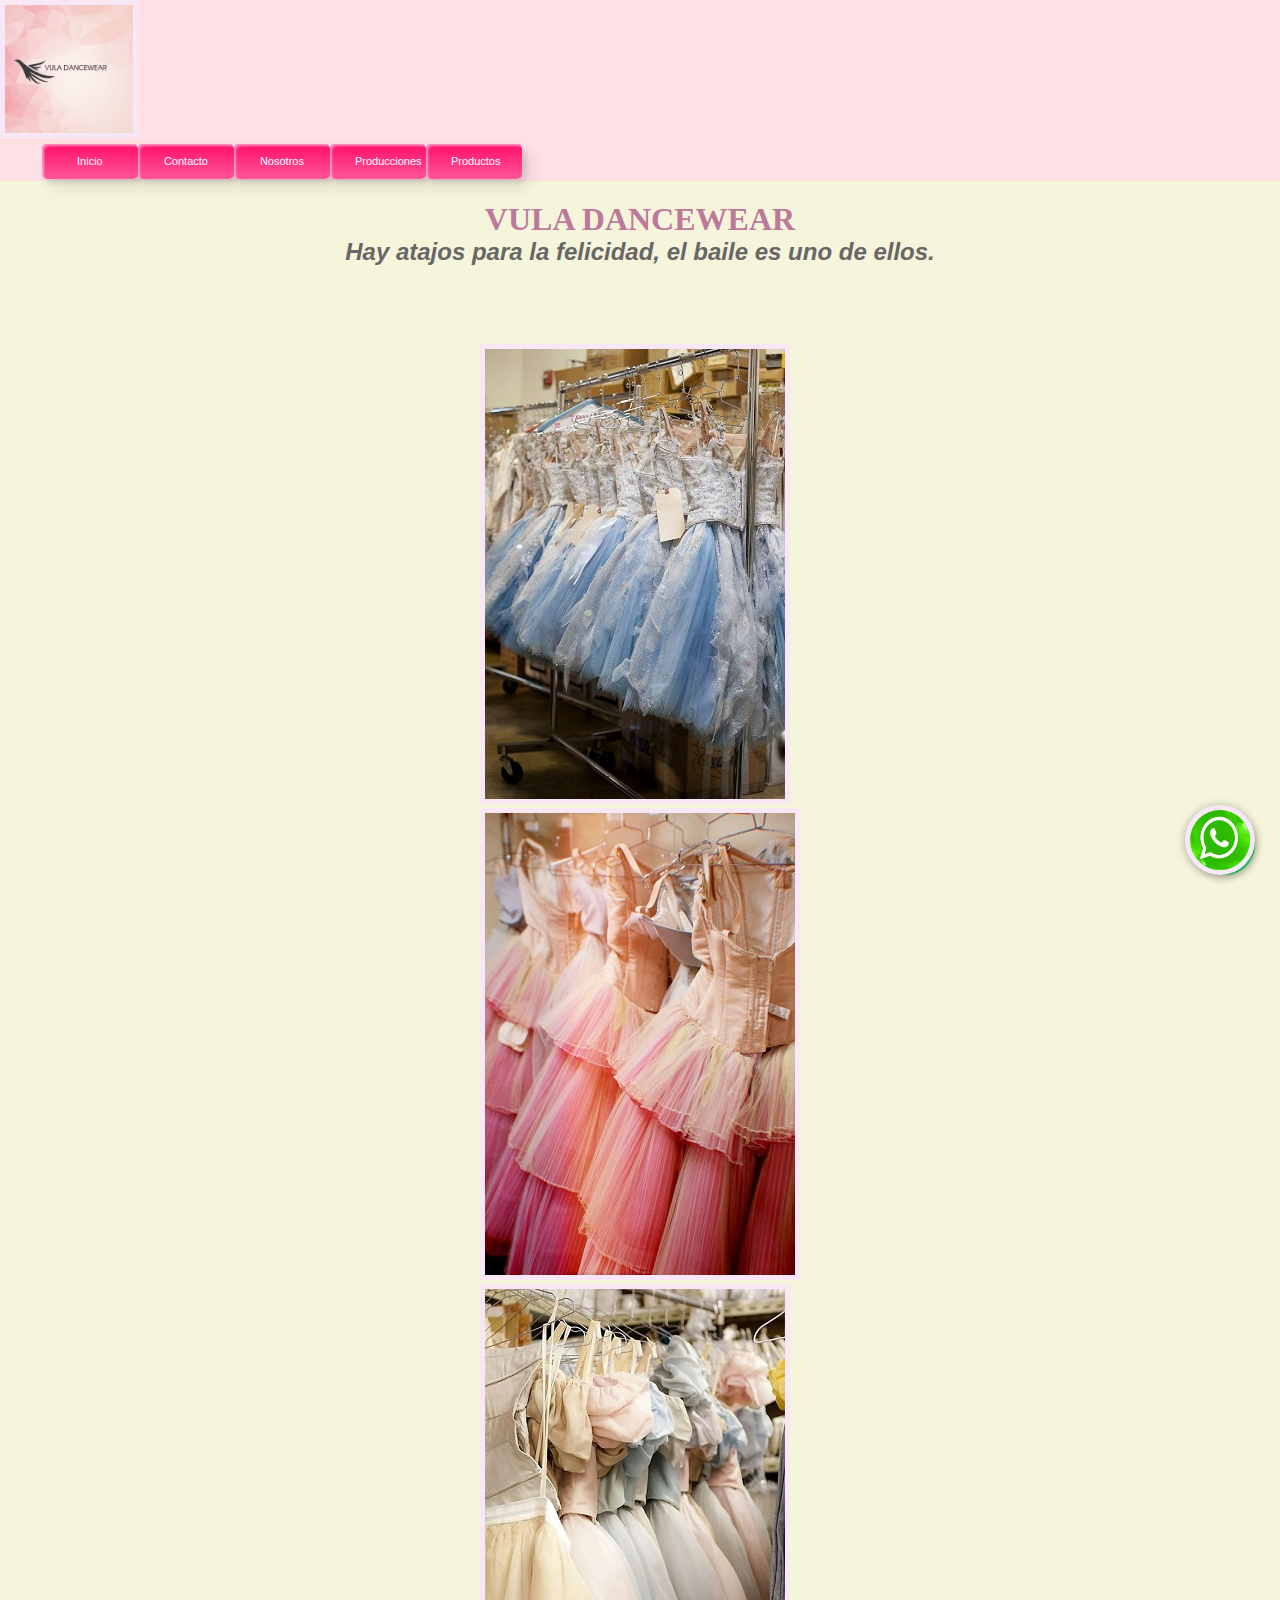
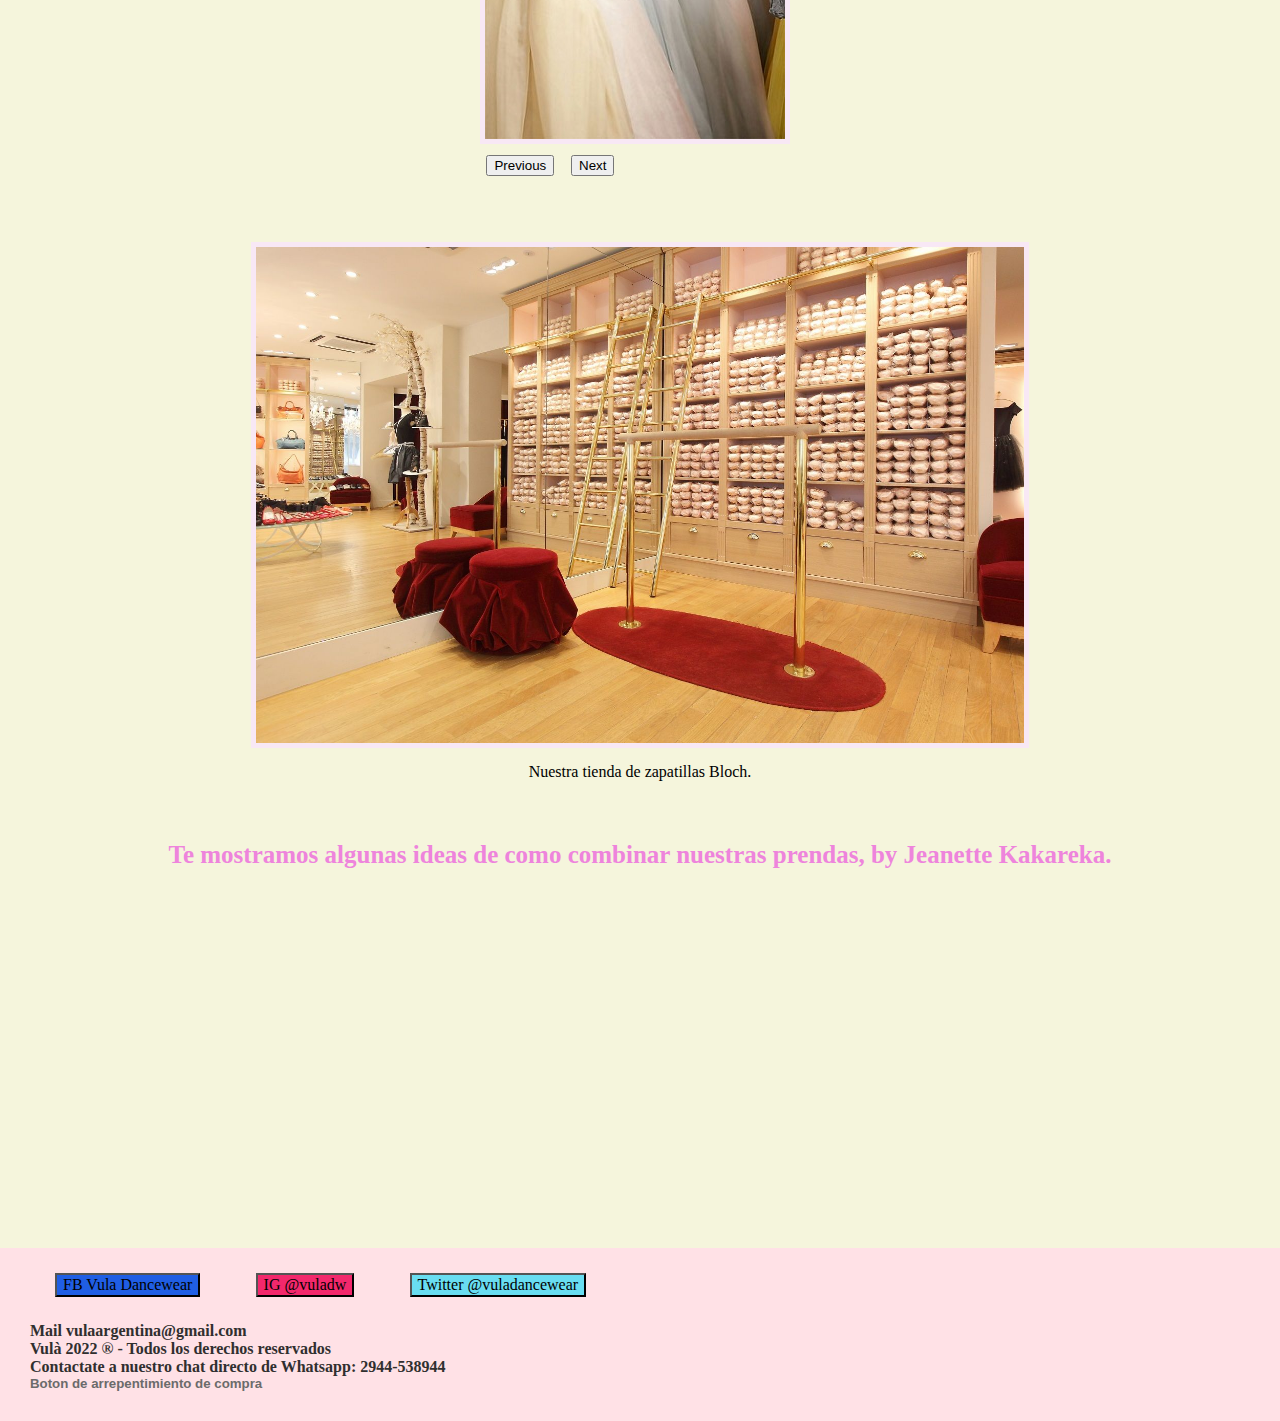
<file: index.html>
<!DOCTYPE html>
<html lang="en">
<head>
    <meta charset="UTF-8">
    <meta http-equiv="X-UA-Compatible" content="IE=edge">
    <meta name="viewport" content="width=device-width, initial-scale=1.0">
    <meta name="description" content="Indumentaria de diseño para artistas.Contactanos para ventas mayoristas. Contactanos por whats app!">
    <link href="https://cdn.jsdelivr.net/npm/bootstrap@5.1.3/dist/css/bootstrap.min.css" rel="stylesheet" integrity="sha384-1BmE4kWBq78iYhFldvKuhfTAU6auU8tT94WrHftjDbrCEXSU1oBoqyl2QvZ6jIW3" crossorigin="anonymous">
    <link rel="stylesheet" href="./estilos/style2.css">
    <title>Vula DW Home Page</title>
  
</head> 
<body> 
    <div class="wrapper">
    <header class="header">  
        <nav class="nav"> 
          <img id="ppp" src="./img/Logo.jpeg" alt="logo vula dancewear">
            <ul>
                <li><a href="./index.html"><button class="custom-btn btn-11">Inicio</button></a></li>
                <li><a href="./secciones/contacto.html"><button class="custom-btn btn-11">Contacto</button></a></li>
                <li><a href="./secciones/nosotros.html"><button class="custom-btn btn-11">Nosotros</button></a></li>
                <li><a href="./secciones/producciones.html"><button class="custom-btn btn-11">Producciones</button></a></li>
                <li><a href="./secciones/productos.html"><button class="custom-btn btn-11">Productos</button></a></li>          
                
            </ul>
        </nav>
    </header>

    <section class="contenido">

    <h1>VULA DANCEWEAR</h1>
    <h2 id="subtitulo"> <em> Hay atajos para la felicidad, el baile es uno de ellos. </em> </h2>
    </section>
    </div> 
    <main>
        <div class="fotos">
        <div class="col-md-4">
        <div id="carouselExampleControls" class="carousel slide" data-bs-ride="carousel">
            <div class="carousel-inner">
              <div class="carousel-item active">
                <img src="./img/trajeballet1.jpg" class="d-block w-100" alt="...">
              </div>
              <div class="carousel-item">
                <img src="./img/trajeballet2.jpg" class="d-block w-100" alt="...">
              </div>
              <div class="carousel-item">
                <img src="./img/trajeballet3.jpg" class="d-block w-100" alt="...">
              </div>
            </div>
            <button class="carousel-control-prev" type="button" data-bs-target="#carouselExampleControls" data-bs-slide="prev">
              <span class="carousel-control-prev-icon" aria-hidden="true"></span>
              <span class="visually-hidden">Previous</span>
            </button>
            <button class="carousel-control-next" type="button" data-bs-target="#carouselExampleControls" data-bs-slide="next">
              <span class="carousel-control-next-icon" aria-hidden="true"></span>
              <span class="visually-hidden">Next</span>
            </button>
          </div>
          </div>

          <img class=" puntasbloch" src="./img/shop.jpg"zapatillas de punta rosa >
          <figcaption> Nuestra tienda de zapatillas Bloch.</figcaption>
        </div>



 <section class="ideas">
<div>

    <h2 id="combinandoOutfits"> Te mostramos algunas ideas de como combinar nuestras prendas, by Jeanette Kakareka.</h2>

    <iframe width="560" height="315" src="https://www.youtube.com/embed/8w0APYHi3LY" title="YouTube video player" frameborder="0" allow="accelerometer; autoplay; clipboard-write; encrypted-media; gyroscope; picture-in-picture" allowfullscreen></iframe>
</div>
</section>
</main>




<footer class="footer">
<h3><a href="https://www.facebook.com/"><button type="button" class="btn btn-facebook">FB Vula Dancewear</button></a>
    <a href="https://www.instagram.com/"><button type="button" class="btn btn-instagram">IG @vuladw</button></a>
    <a href="https://www.twitter.com/"><button type="button" class="btn btn-twitter">Twitter @vuladancewear</button></a>
  </h3>

<h3 class="mail">Mail  vulaargentina@gmail.com</h3>

<h4 class="mail"> Vulà 2022 ® - Todos los derechos reservados</h4>

<h4 class="mail"> Contactate a nuestro chat directo de Whatsapp: 2944-538944 </h4>

<h5 class="btn btn-outline-secondary fs-6" >Boton de arrepentimiento de compra</h5>

</footer>

<section>
  <div>
    <a href="https://api.whatsapp.com/send?phone=2944538944" class="iconowpp" target="_blank">
	    <img class="iconowpp" src="./img/wpplogo.jpg" alt="icono de whatsapp">
	</a>
  </div>
</section>
    


<script src="https://cdn.jsdelivr.net/npm/bootstrap@5.1.3/dist/js/bootstrap.bundle.min.js" integrity="sha384-ka7Sk0Gln4gmtz2MlQnikT1wXgYsOg+OMhuP+IlRH9sENBO0LRn5q+8nbTov4+1p" crossorigin="anonymous"></script>
</body>
</html>
</file>
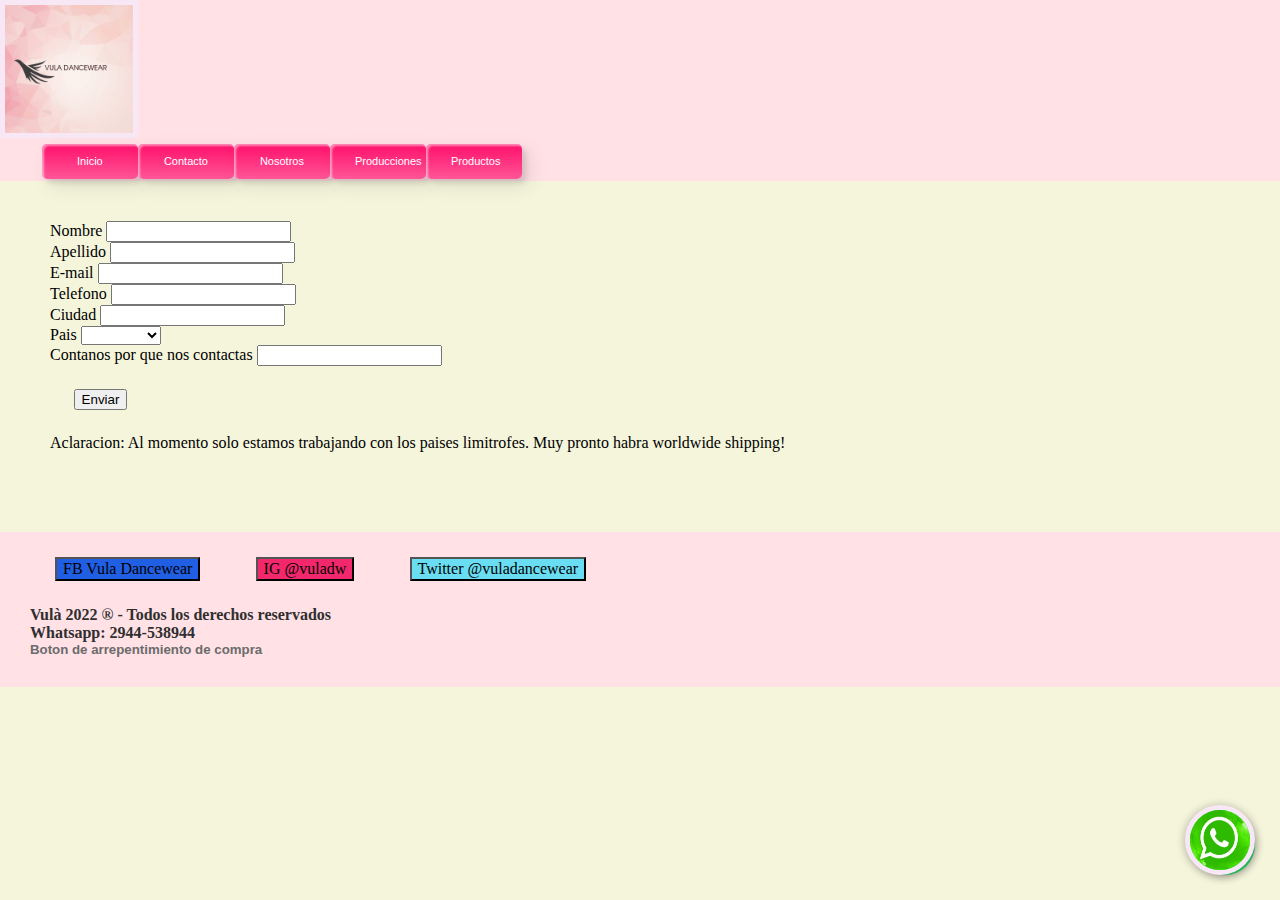
<file: secciones/contacto.html>
<!DOCTYPE html>
<html lang="en">
<head>
    <meta charset="UTF-8">
    <meta http-equiv="X-UA-Compatible" content="IE=edge">
    <meta name="viewport" content="width=device-width, initial-scale=1.0">
    <meta name="description" content="Tu opinion y comentarios realmente nos importa y nos ayuda a mejorar. Contactate!">
    <link href="https://cdn.jsdelivr.net/npm/bootstrap@5.1.3/dist/css/bootstrap.min.css" rel="stylesheet" integrity="sha384-1BmE4kWBq78iYhFldvKuhfTAU6auU8tT94WrHftjDbrCEXSU1oBoqyl2QvZ6jIW3" crossorigin="anonymous">
    <link rel="stylesheet" href="../estilos/style2.css">
    <title>Contacto</title>
</head>
    <body> 
        <header>

            <nav class="nav">
            <img id="ppp" src="../img/Logo.jpeg" alt="logo vula dancewear">
                <ul>
                    <li><a href="../index.html"><button class="custom-btn btn-11">Inicio</button></a></li>
                    <li><a href="contacto.html"><button class="custom-btn btn-11">Contacto</button></a></li>
                    <li><a href="nosotros.html"><button class="custom-btn btn-11">Nosotros</button></a></li>
                    <li><a href="producciones.html"><button class="custom-btn btn-11">Producciones</button></a></li>
                    <li><a href="productos.html"><button class="custom-btn btn-11">Productos</button></a></li>          
                </ul>
            </nav>
        </header>

        <section class="formulario">

            <form class="row g-3">
                <div class="col-md-6">
                  <label for="inputEmail4" class="form-label">Nombre</label>
                  <input type="email" class="form-control" id="inputEmail4">
                </div>
                <div class="col-md-6">
                  <label for="inputPassword4" class="form-label">Apellido</label>
                  <input type="password" class="form-control" id="inputPassword4">
                </div>
                <div class="col-12">
                  <label for="inputAddress" class="form-label">E-mail</label>
                  <input type="text" class="form-control" id="inputAddress" placeholder="">
                </div>
                <div class="col-12">
                  <label for="inputAddress2" class="form-label">Telefono</label>
                  <input type="text" class="form-control" id="inputAddress2" placeholder="">
                </div>
                <div class="col-md-6">
                  <label for="inputCity" class="form-label">Ciudad</label>
                  <input type="text" class="form-control" id="inputCity">
                </div>
                <div class="col-md-4">
                  <label for="inputState" class="form-label">Pais</label>
                  <select id="inputState" class="form-select">
                    <option selected></option>
                    <option>Argentina</option>
                    <option> Uruguay</option>
                    <option> Brasil</option>
                    <option> Chile</option>
                    <option> Bolivia</option>
                    <option> Paraguay</option>
                  </select>
                </div>
                <div class="col-md-2">
                  <label for="inputZip" class="form-label">Contanos por que nos contactas</label>
                  <input type="text" class="form-control" id="inputZip">
                    </label>
                  </div>
                </div>
                <div class="col-12">
                  <button type="submit" class="btn btn-primary">Enviar</button>
                </div>
              </form>

              <div class="alert alert-warning" role="alert">
              Aclaracion: Al momento solo estamos trabajando con los paises limitrofes. Muy pronto habra worldwide shipping!</div>

        </section>

        <footer>
          <h3>
            <a href="https://www.facebook.com/"><button type="button" class="btn btn-facebook">FB Vula Dancewear</button></a>
            <a href="https://www.instagram.com/"><button type="button" class="btn btn-instagram">IG @vuladw</button></a>
            <a href="https://www.twitter.com/"><button type="button" class="btn btn-twitter">Twitter @vuladancewear</button></a>
          </h3>
            
            <h4 class="mail"> Vulà 2022 ® - Todos los derechos reservados</h4>
            
            <h4 class="mail">Whatsapp: 2944-538944 </h4>

            <h5 class="btn btn-outline-secondary fs-6" >Boton de arrepentimiento de compra</h5>
            
            
            </footer>  

            <section>
              <div>
                <a href="https://api.whatsapp.com/send?phone=2944538944" class="iconowpp" target="_blank">
                  <img class="iconowpp" src="../img/wpplogo.jpg" alt="icono de whatsapp">
              </a>
              </div>
            </section>
    

            <script src="https://cdn.jsdelivr.net/npm/bootstrap@5.1.3/dist/js/bootstrap.bundle.min.js" integrity="sha384-ka7Sk0Gln4gmtz2MlQnikT1wXgYsOg+OMhuP+IlRH9sENBO0LRn5q+8nbTov4+1p" crossorigin="anonymous"></script>
    </body>

</html>
</file>
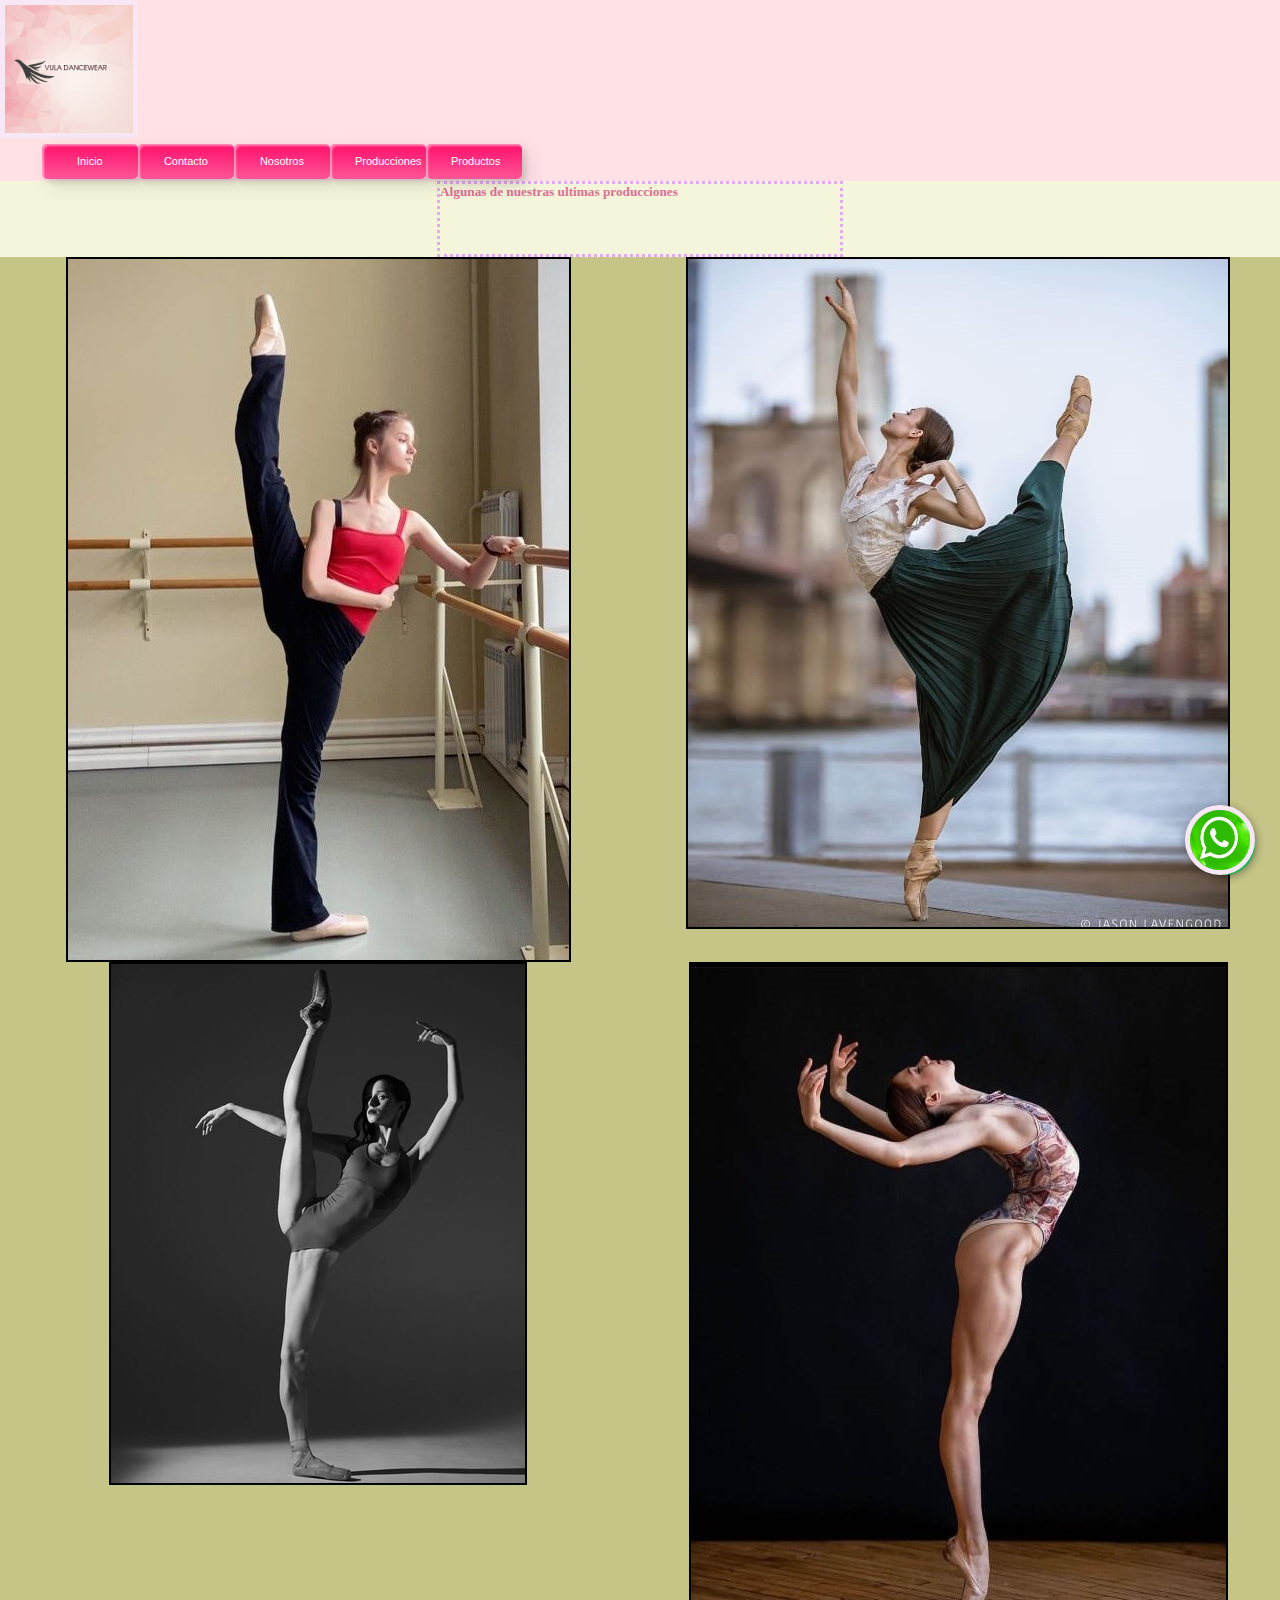
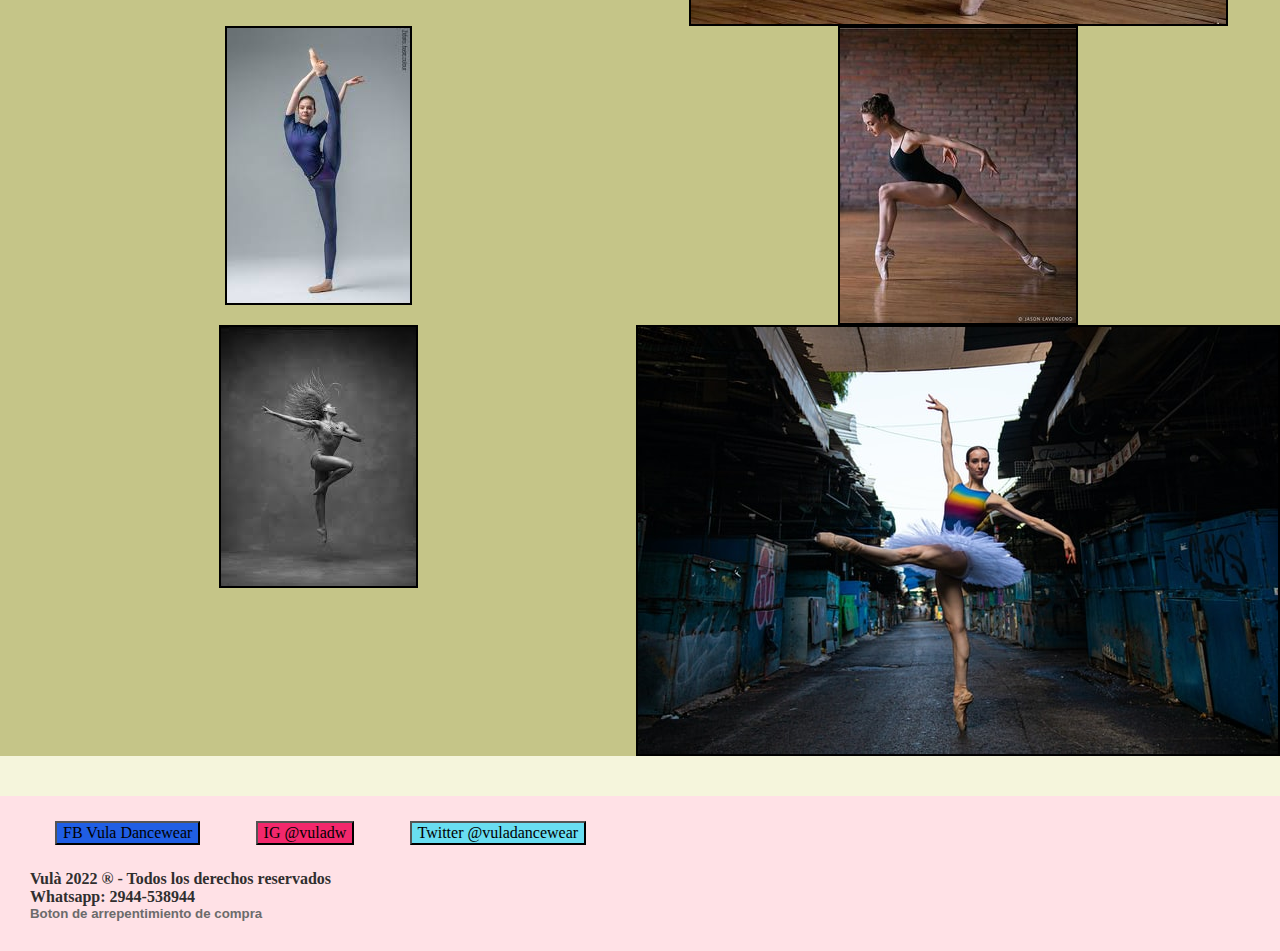
<file: secciones/producciones.html>
<!DOCTYPE html>
<html lang="en">
<head>
    <meta charset="UTF-8">
    <meta http-equiv="X-UA-Compatible" content="IE=edge">
    <meta name="viewport" content="width=device-width, initial-scale=1.0">
    <meta name="description" content="Algunas de nuestras ultimas producciones con bailarines internacionales.">
    <link href="https://cdn.jsdelivr.net/npm/bootstrap@5.1.3/dist/css/bootstrap.min.css" rel="stylesheet" integrity="sha384-1BmE4kWBq78iYhFldvKuhfTAU6auU8tT94WrHftjDbrCEXSU1oBoqyl2QvZ6jIW3" crossorigin="anonymous">
    <link rel="stylesheet" href="../estilos/style2.css">
    <title>Nuestras Producciones</title>
</head>
<body> 
    <header>
        <nav class="nav">
        <img id="ppp" src="../img/Logo.jpeg" alt="logo vula dancewear">
            <ul>
                <li><a href="../index.html"><button class="custom-btn btn-11">Inicio</button></a></li>
                <li><a href="contacto.html"><button class="custom-btn btn-11">Contacto</button></a></li>
                <li><a href="nosotros.html"><button class="custom-btn btn-11">Nosotros</button></a></li>
                <li><a href="producciones.html"><button class="custom-btn btn-11">Producciones</button></a></li>
                <li><a href="productos.html"><button class="custom-btn btn-11">Productos</button></a></li>          
        </nav>
    </header>


    <h5 class="tituloproducciones">
     <div class="shadow p-3 mb-5 bg-body rounded">Algunas de nuestras ultimas producciones</div>
    </h5>

     <section class="fotografias">

      <img class="bailarina" src="../img/bailarinaenbarra.jpg" alt="foto bailarina en la barra">
      <img class="bailarina" src="../img/bailarinapolleraverde.jpeg" alt="bailarina en atittude">
      <img class="bailarina" src="../img/mariakhoreva2.jpg" alt="bailarina levantando la pierna">
      <img class="bailarina" src="../img/bailarinamallaquebrada.jpeg" alt="bailarina sobre las puntas">
      <img class="bailarina" src="../img/bailarinadeazul1.jpg" alt="bailarina traje azul">
      <img class="bailarina" src="../img/balletfotorussia2.jpg" alt="bailarina posando">
      <img class="bailarina" src="../img/balletphotook3.jpg" alt="bailarina expresandose">
      <img class="bailarina" src="../img/640x427bailarinaurbana.jpg" alt="bailarina malla multicolor">
     
    


     </section>

    <footer>
        <h3>
            <a href="https://www.facebook.com/"><button type="button" class="btn btn-facebook">FB Vula Dancewear</button></a>
            <a href="https://www.instagram.com/"><button type="button" class="btn btn-instagram">IG @vuladw</button></a>
            <a href="https://www.twitter.com/"><button type="button" class="btn btn-twitter">Twitter @vuladancewear</button></a>
        </h3>
        
        <h4 class="mail"> Vulà 2022 ® - Todos los derechos reservados</h4>
        
        <h4 class="mail">Whatsapp: 2944-538944 </h4>

        <h5 class="btn btn-outline-secondary fs-6" >Boton de arrepentimiento de compra</h5>
        
        
        </footer>

        <section>
            <div>
              <a href="https://api.whatsapp.com/send?phone=2944538944" class="iconowpp" target="_blank">
                <img class="iconowpp" src="../img/wpplogo.jpg" alt="icono de whatsapp">
            </a>
            </div>
          </section>
  
        <script src="https://cdn.jsdelivr.net/npm/bootstrap@5.1.3/dist/js/bootstrap.bundle.min.js" integrity="sha384-ka7Sk0Gln4gmtz2MlQnikT1wXgYsOg+OMhuP+IlRH9sENBO0LRn5q+8nbTov4+1p" crossorigin="anonymous"></script>

</body>

</html>
</file>
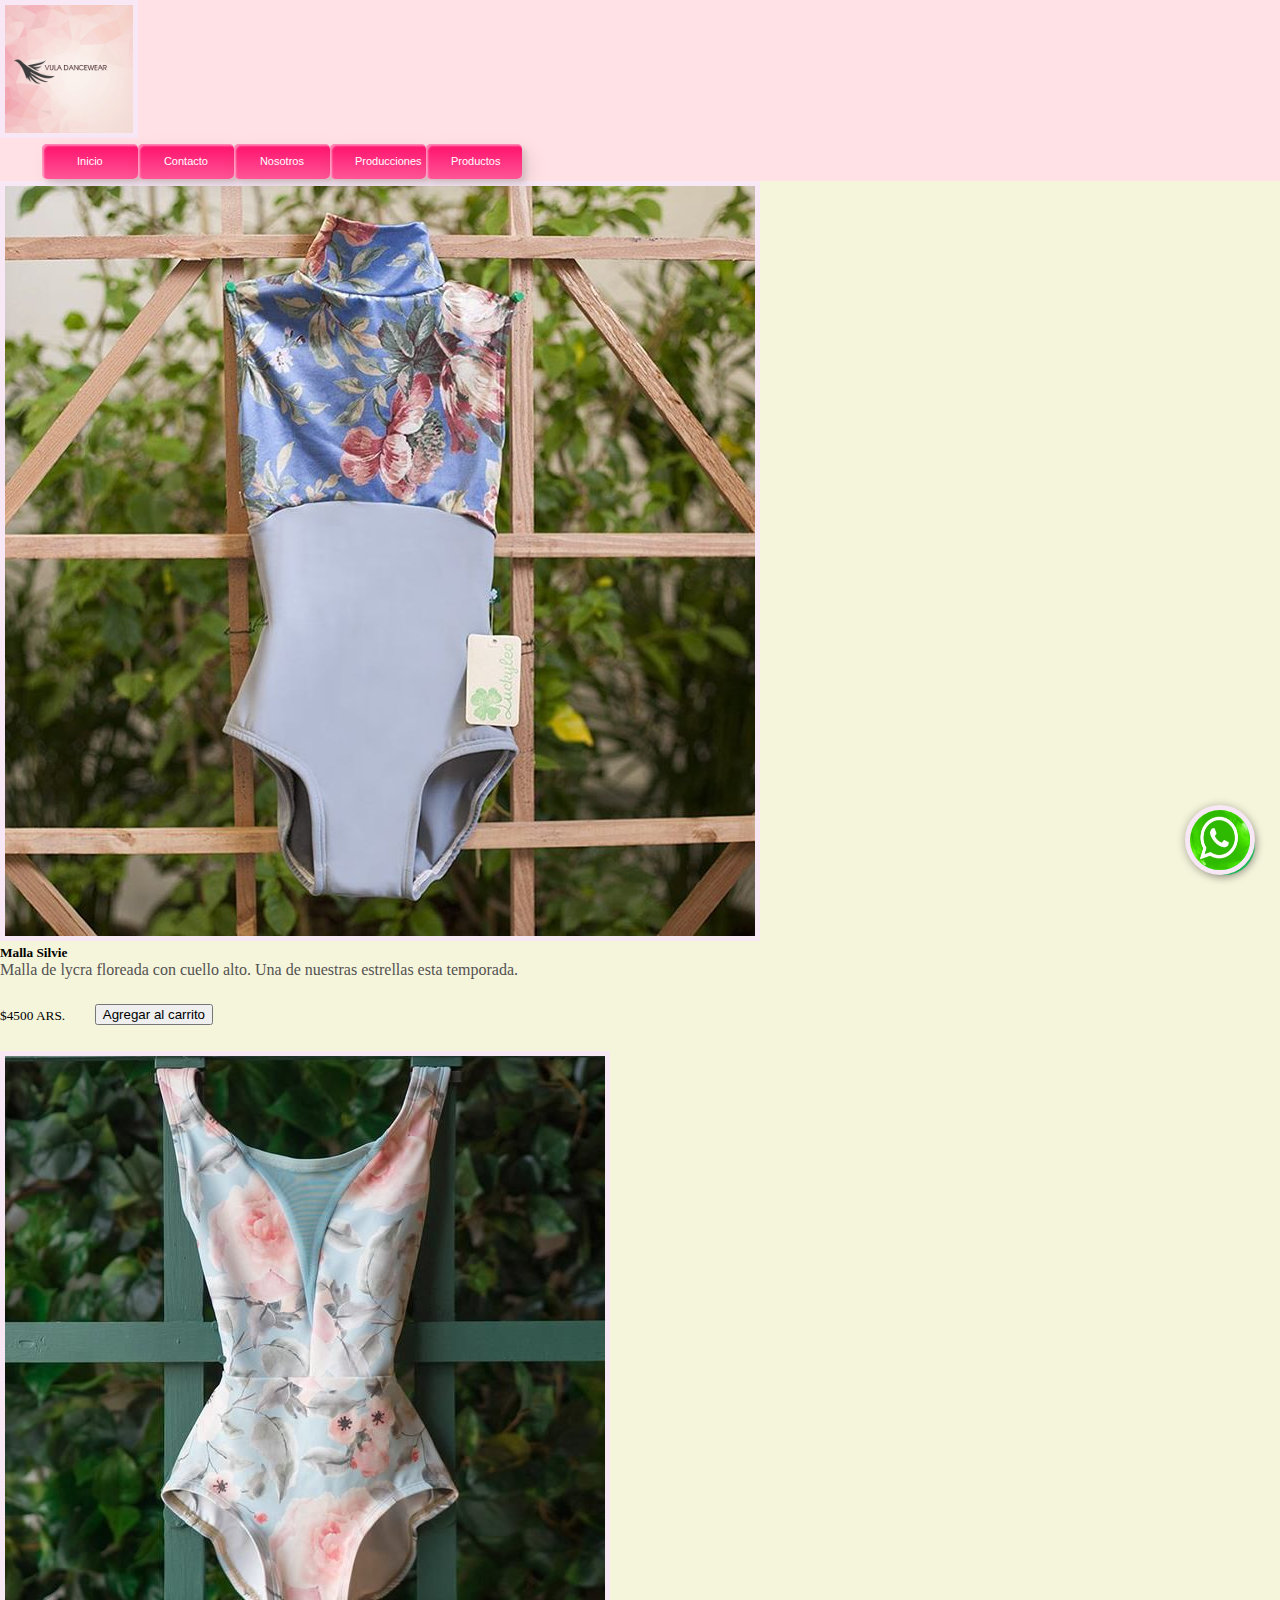
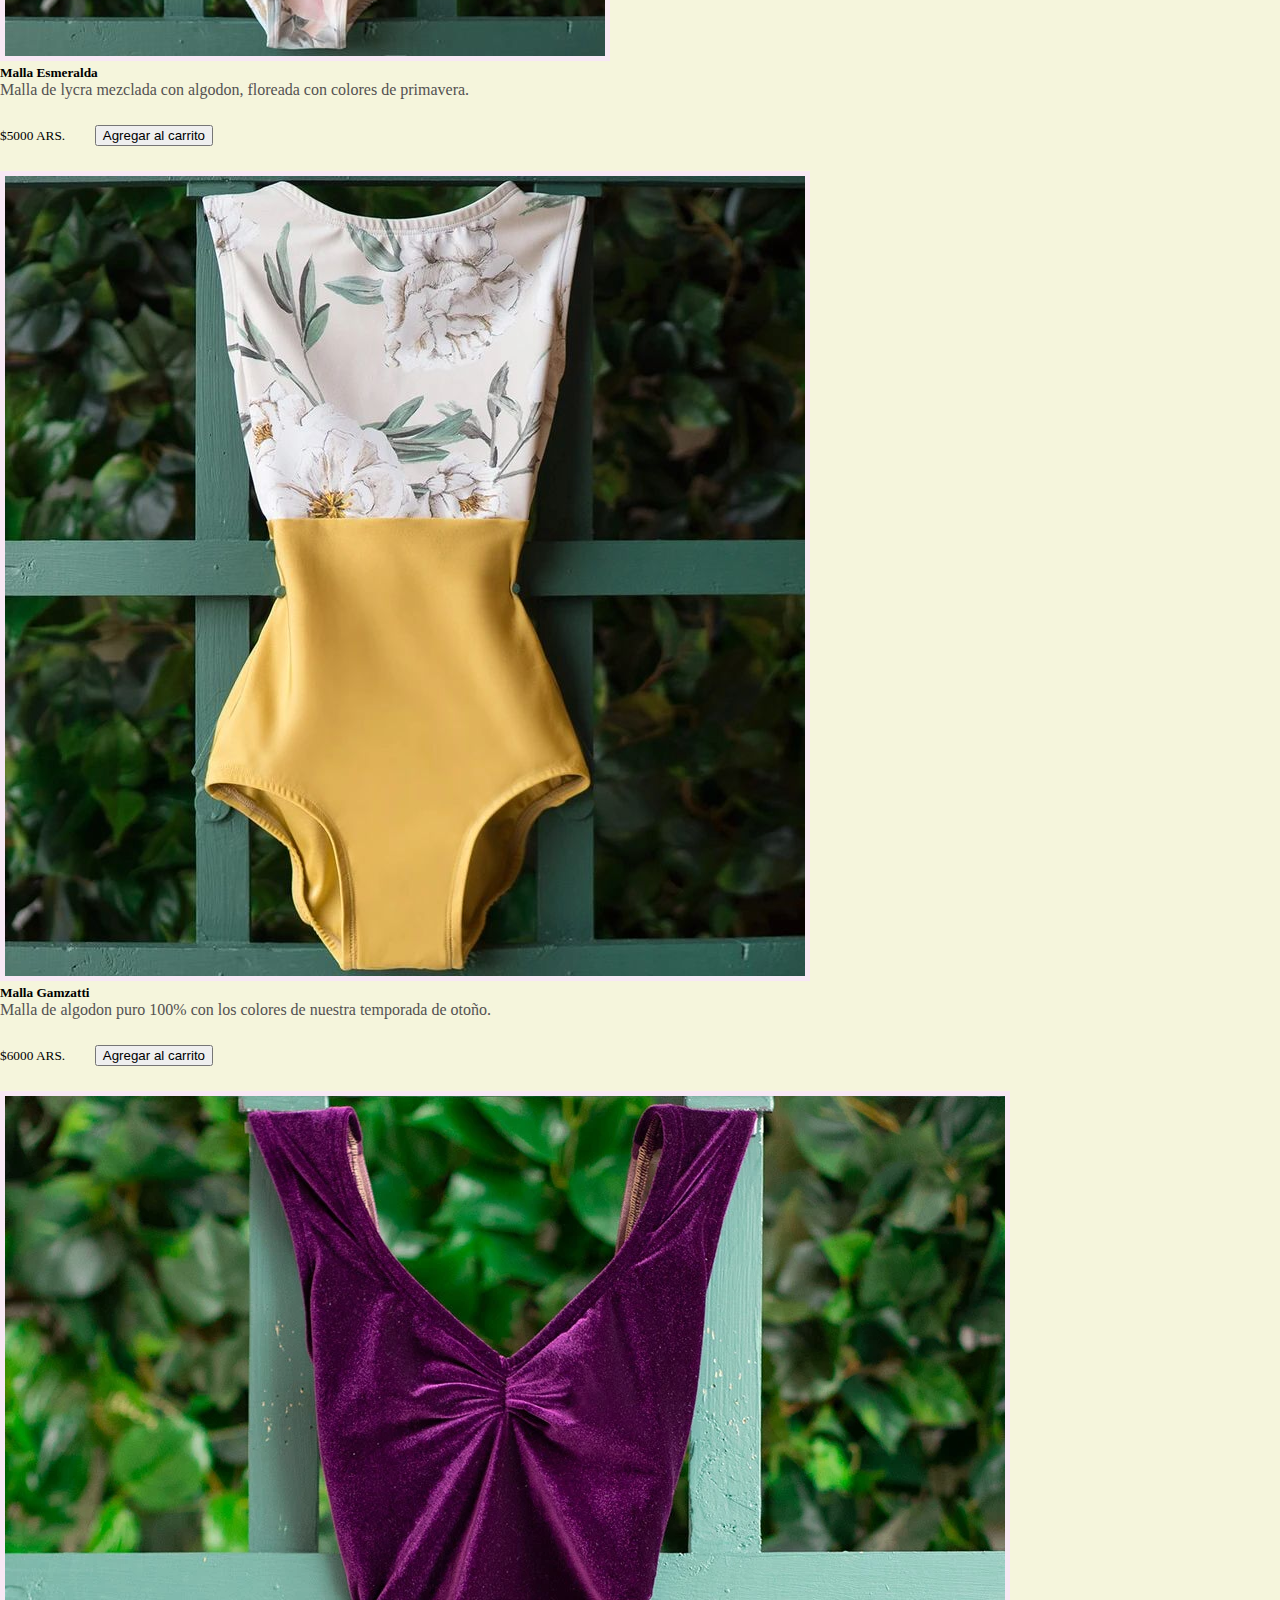
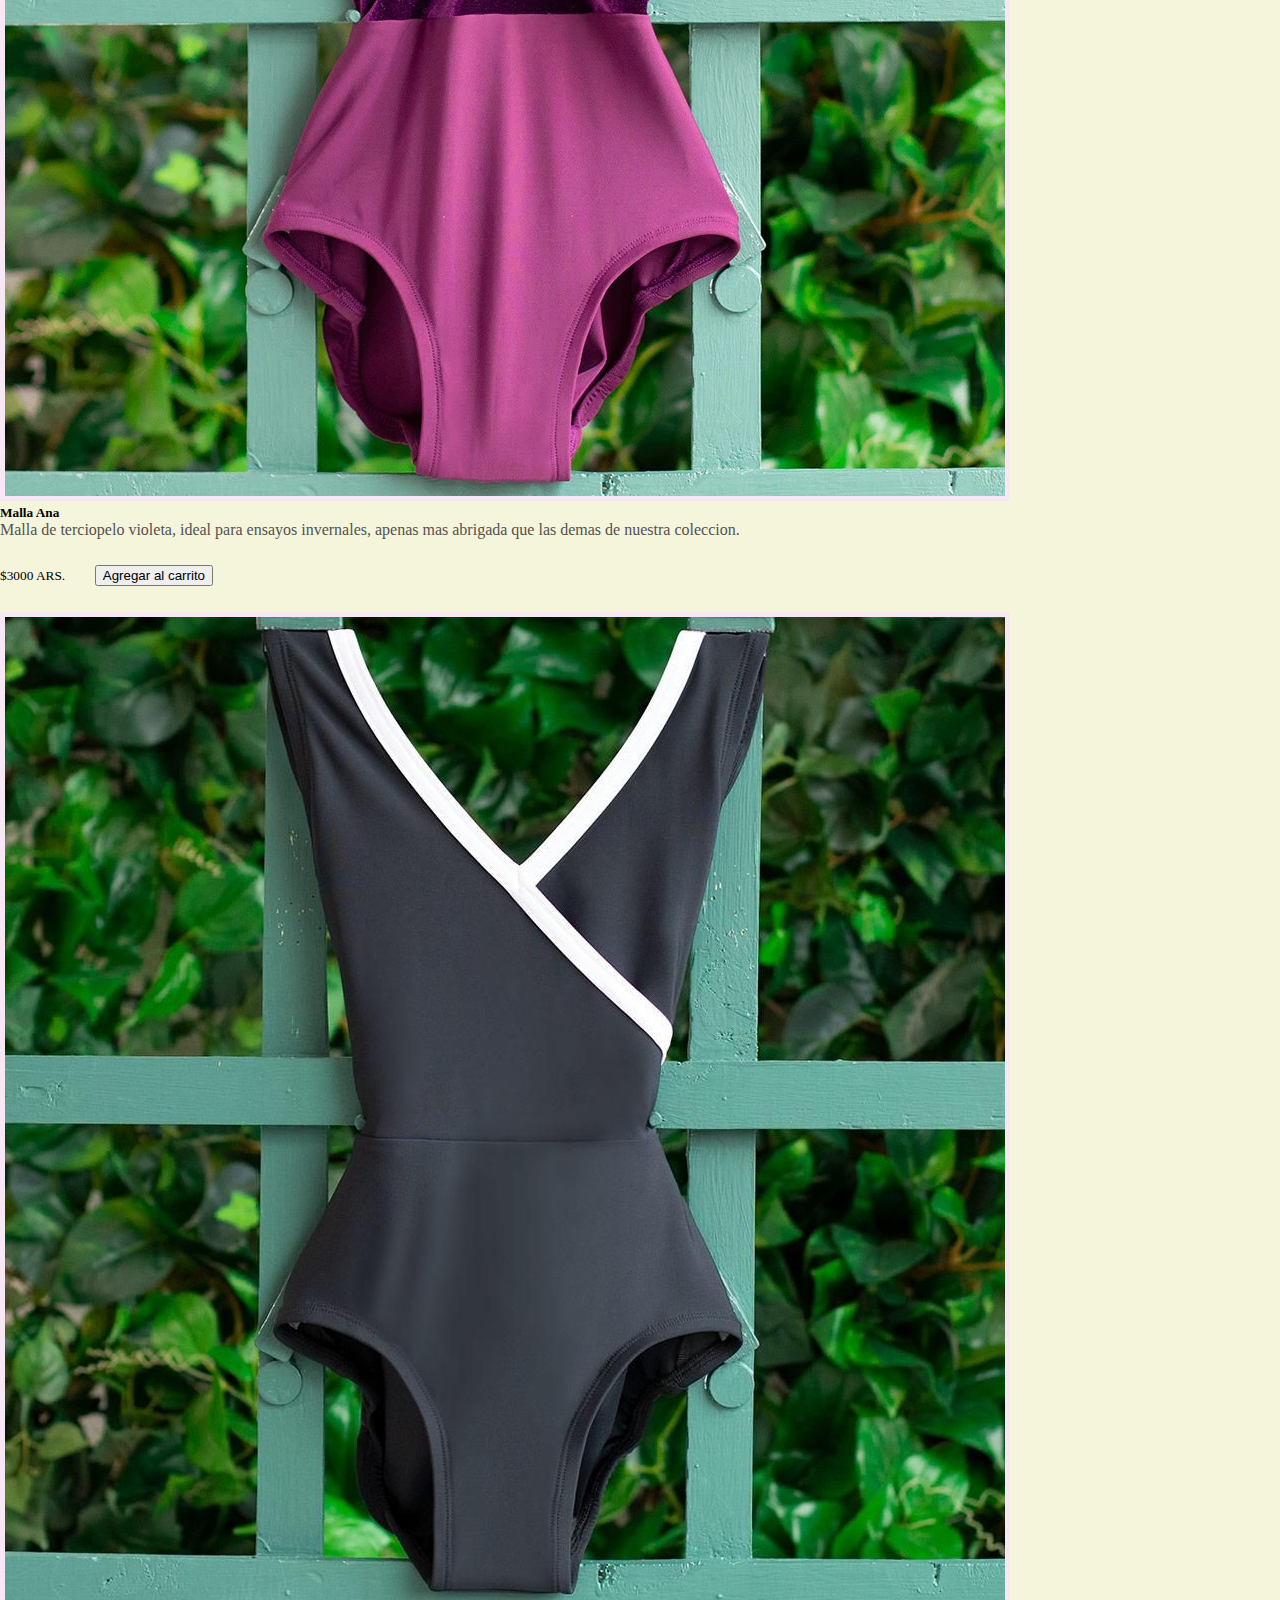
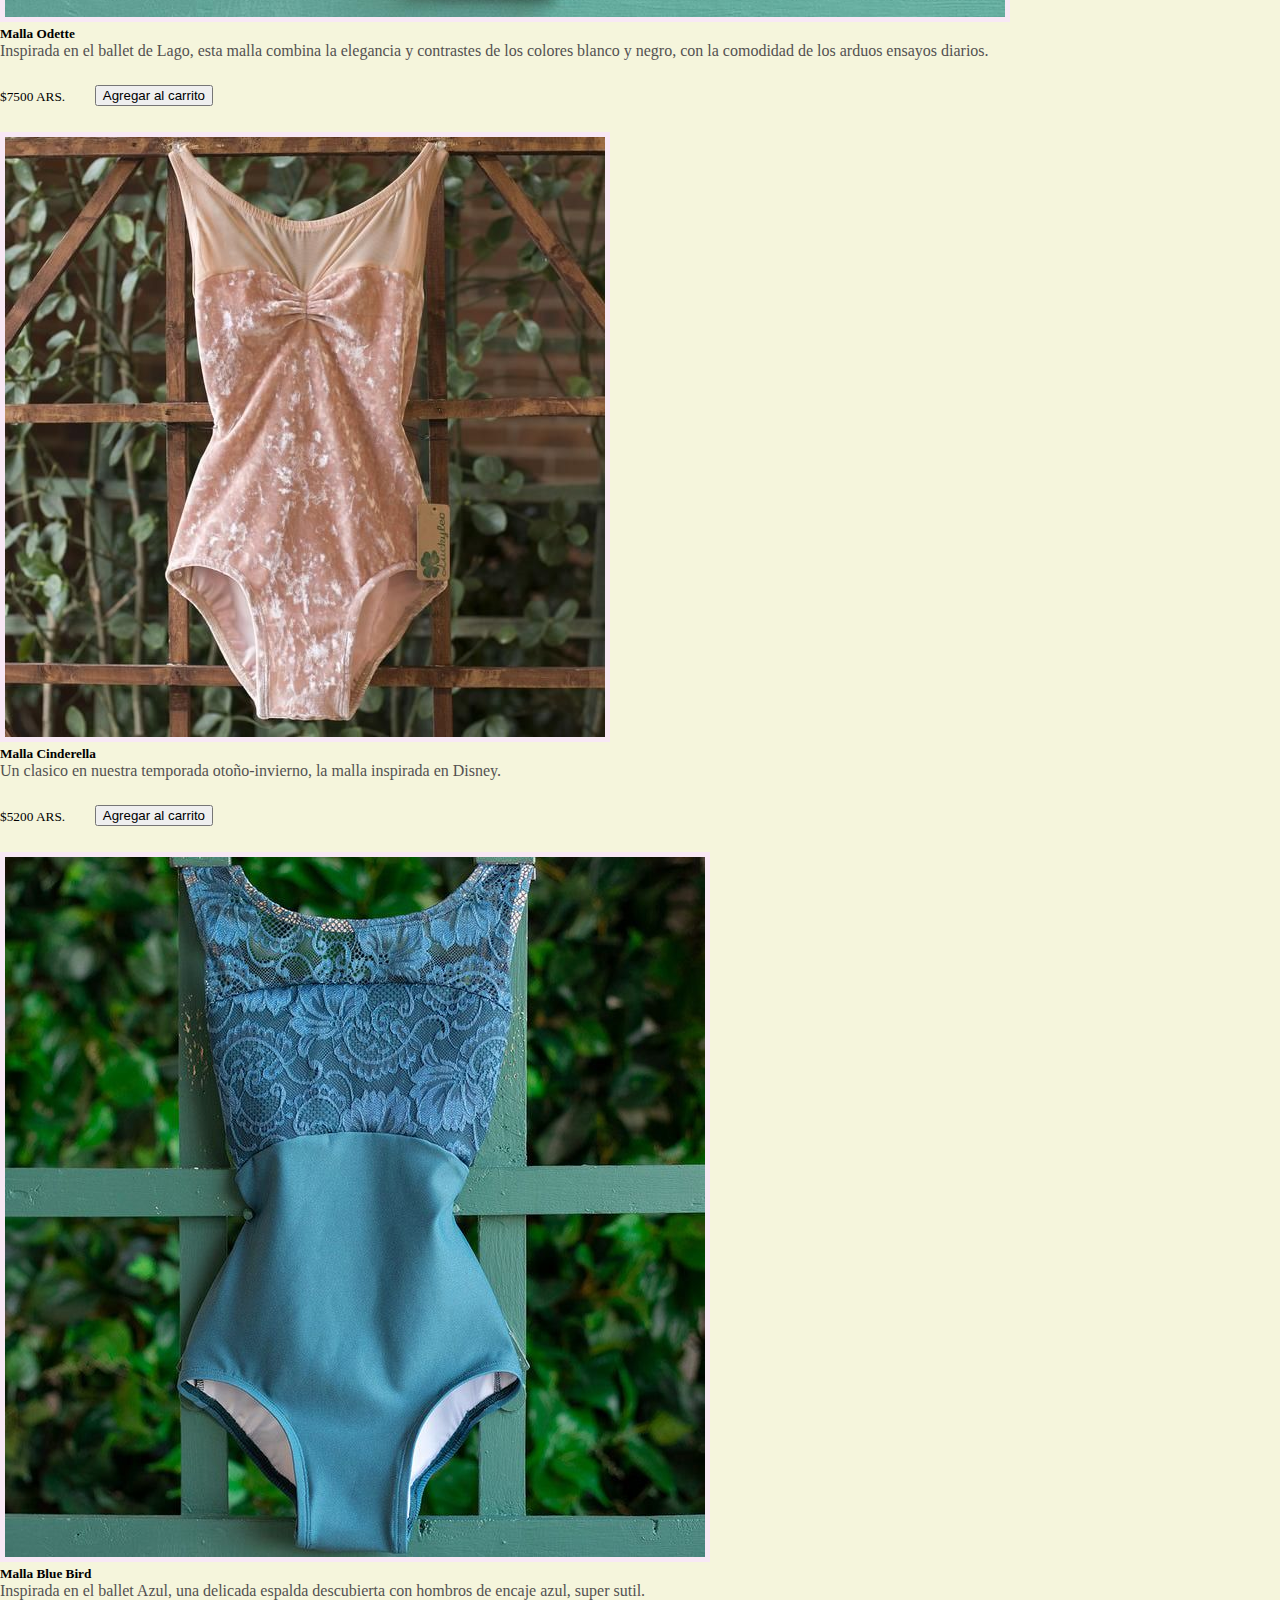
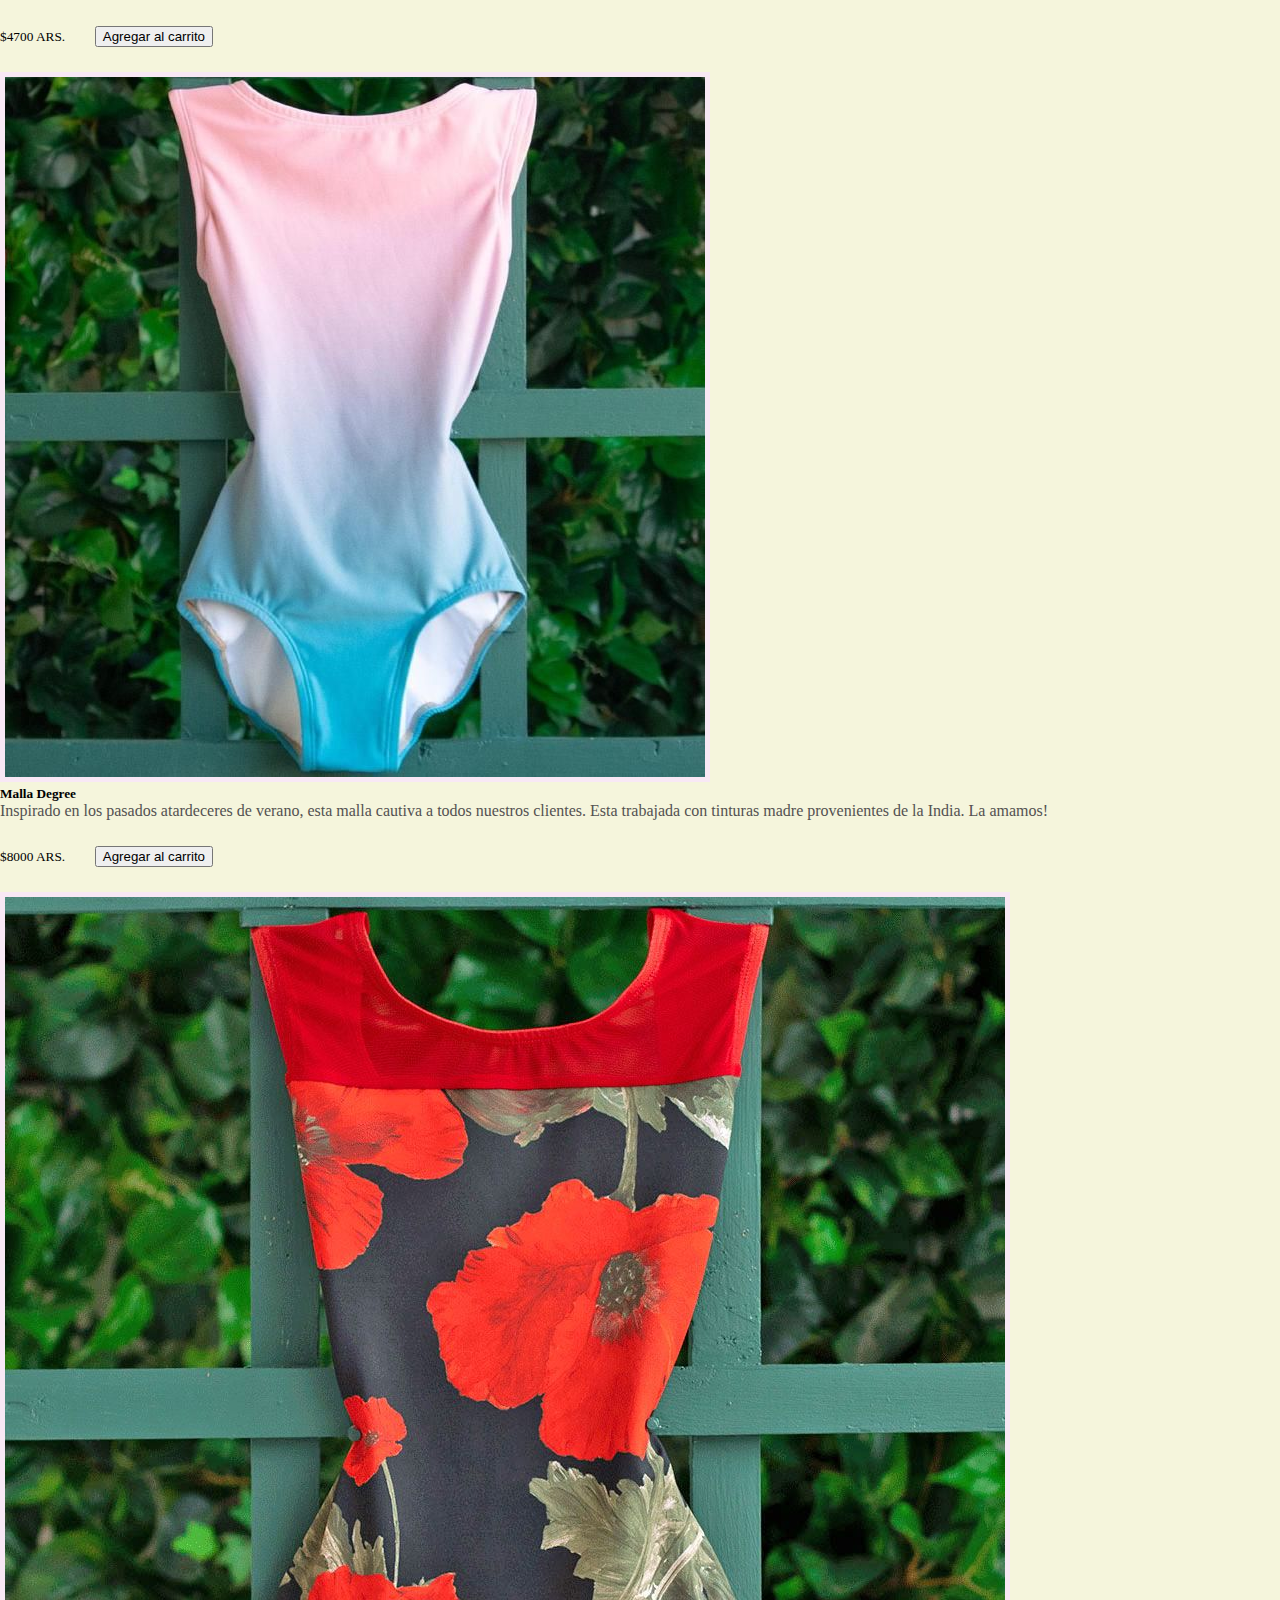
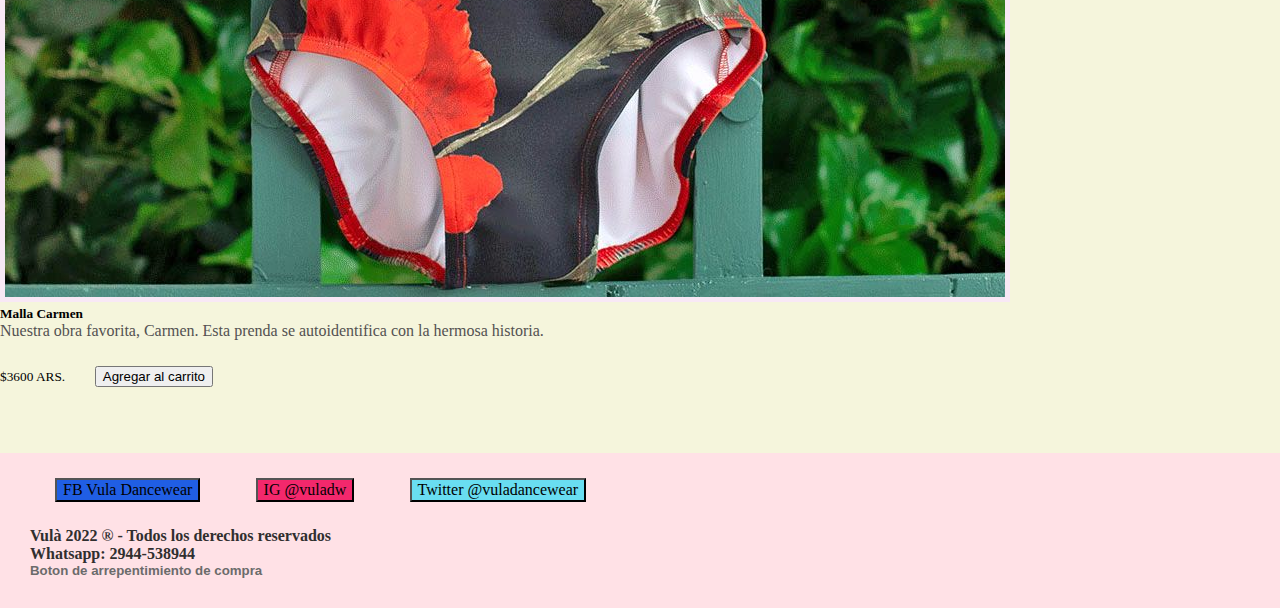
<file: secciones/productos.html>
<!DOCTYPE html>
<html lang="en">
<head>
    <meta charset="UTF-8">
    <meta http-equiv="X-UA-Compatible" content="IE=edge">
    <meta name="viewport" content="width=device-width, initial-scale=1.0">
    <meta name="description" content="Conoce todos nuestros productos de danza para bailarines. Compra aca!">
    <link href="https://cdn.jsdelivr.net/npm/bootstrap@5.1.3/dist/css/bootstrap.min.css" rel="stylesheet" integrity="sha384-1BmE4kWBq78iYhFldvKuhfTAU6auU8tT94WrHftjDbrCEXSU1oBoqyl2QvZ6jIW3" crossorigin="anonymous">
    <link rel="stylesheet" href="../estilos/style2.css">
    <title>Nuestros Productos</title>
</head>
<body> 
    <header>
        <nav class="nav">
        <img id="ppp" src="../img/Logo.jpeg" alt="logo vula dancewear">
            <ul>
                <li><a href="../index.html"><button class="custom-btn btn-11">Inicio</button></a></li>
                <li><a href="contacto.html"><button class="custom-btn btn-11">Contacto</button></a></li>
                <li><a href="nosotros.html"><button class="custom-btn btn-11">Nosotros</button></a></li>
                <li><a href="producciones.html"><button class="custom-btn btn-11">Producciones</button></a></li>
                <li><a href="productos.html"><button class="custom-btn btn-11">Productos</button></a></li>          
            </ul>
        </nav>
    </header>

    <div class="row row-cols-1 row-cols-md-3 g-4 mt-2">
        <div class="col">
          <div class="card h-100">
            <img class="leotard0" src="../img/Pinterestleotard0.jpg" class="card-img-top" alt="malla de danzas color celeste">
            <div class="card-body">
              <h5 class="card-title">Malla Silvie</h5>
              <p class="card-text">Malla de lycra floreada con cuello alto. Una de nuestras estrellas esta temporada.</p>
            </div>
            <div class="card-footer">
            <small class="text-muted">$4500 ARS.</small>
            <button type="button" class="btn btn-outline-secondary">Agregar al carrito</button>
            </div>
          </div>
        </div>
        <div class="col">
          <div class="card h-100">
            <img class="leotard0" src="../img/Pinterestleotard2.jpg" class="card-img-top" alt="malla de ballet">
            <div class="card-body">
              <h5 class="card-title">Malla Esmeralda</h5>
              <p class="card-text">Malla de lycra mezclada con algodon, floreada con colores de primavera.</p>
            </div>
            <div class="card-footer">
            <small class="text-muted">$5000 ARS.</small>
            <button type="button" class="btn btn-outline-secondary">Agregar al carrito</button>
            </div>
          </div>
        </div>
        <div class="col">
          <div class="card h-100">
            <img class="leotard0" src="../img/Pinterestleotard3.jpg" class="card-img-top" alt="malla de ballet colores">
            <div class="card-body">
              <h5 class="card-title">Malla Gamzatti</h5>
              <p class="card-text">Malla de algodon puro 100% con los colores de nuestra temporada de otoño.</p>
            </div>
            <div class="card-footer">
            <small class="text-muted">$6000 ARS.</small>
            <button type="button" class="btn btn-outline-secondary">Agregar al carrito</button>
            </div>
          </div>
        </div>
      </div>
      <div class="row row-cols-1 row-cols-md-3 g-4">
        <div class="col">
          <div class="card h-100">
            <img class="leotard0" src="../img/Pinterestleotard7.png" class="card-img-top" alt="malla ballet violeta">
            <div class="card-body">
              <h5 class="card-title">Malla Ana</h5>
              <p class="card-text">Malla de terciopelo violeta, ideal para ensayos invernales, apenas mas abrigada que las demas de nuestra coleccion.</p>
            </div>
            <div class="card-footer">
            <small class="text-muted">$3000 ARS.</small>
            <button type="button" class="btn btn-outline-secondary">Agregar al carrito</button>
            </div>
          </div>
        </div>
        <div class="col">
          <div class="card h-100">
            <img class="leotard0" src="../img/Pinterestleotard8.jpg" class="card-img-top" alt="malla ballet negra">
            <div class="card-body">
              <h5 class="card-title">Malla Odette</h5>
              <p class="card-text">Inspirada en el ballet de Lago, esta malla combina la elegancia y contrastes de los colores blanco y negro, con la comodidad de los arduos ensayos diarios.</p>
            </div>
            <div class="card-footer">
            <small class="text-muted">$7500 ARS.</small>
            <button type="button" class="btn btn-outline-secondary">Agregar al carrito</button>
            </div>
          </div>
        </div>
        <div class="col">
          <div class="card h-100">
            <img class="leotard0" src="../img/Pinterestleotard10.jpg" class="card-img-top" alt="Malla rosa bebe">
            <div class="card-body">
              <h5 class="card-title">Malla Cinderella</h5>
              <p class="card-text">Un clasico en nuestra temporada otoño-invierno, la malla inspirada en Disney.</p>
            </div>
            <div class="card-footer">
            <small class="text-muted">$5200 ARS.</small>
            <button type="button" class="btn btn-outline-secondary">Agregar al carrito</button>
            </div>
          </div>
        </div>
      </div><div class="row row-cols-1 row-cols-md-3 g-4">
        <div class="col">
          <div class="card h-100">
            <img class="leotard0" src="../img/PinterestLeotard9.jpg" class="card-img-top" alt="malla ballet azul">
            <div class="card-body">
              <h5 class="card-title">Malla Blue Bird</h5>
              <p class="card-text">Inspirada en el ballet Azul, una delicada espalda descubierta con hombros de encaje azul, super sutil.</p>
            </div>
            <div class="card-footer">
            <small class="text-muted">$4700 ARS.</small>
            <button type="button" class="btn btn-outline-secondary">Agregar al carrito</button>
            </div>
          </div>
        </div>
        <div class="col">
          <div class="card h-100">
            <img class="leotard0" src="../img/Pinterestleotard11.jpg" class="card-img-top" alt="Malla Degrade">
            <div class="card-body">
              <h5 class="card-title">Malla Degree</h5>
              <p class="card-text">Inspirado en los pasados atardeceres de verano, esta malla cautiva a todos nuestros clientes. Esta trabajada con tinturas madre provenientes de la India. La amamos!</p>
            </div>
            <div class="card-footer">
              <small class="text-muted">$8000 ARS.</small>
              <button type="button" class="btn btn-outline-secondary">Agregar al carrito</button>
            </div>
          </div>
        </div>
        <div class="col">
          <div class="card h-100">
            <img class="leotard0" src="../img/Pinterestleotard12.jpg" class="card-img-top" alt="Malla floreada Roja">
            <div class="card-body">
              <h5 class="card-title">Malla Carmen</h5>
              <p class="card-text">Nuestra obra favorita, Carmen. Esta prenda se autoidentifica con la hermosa historia.</p>
            </div>
            <div class="card-footer">
              <small class="text-muted">$3600 ARS.</small>
              <button type="button" class="btn btn-outline-secondary">Agregar al carrito</button>
            </div>
          </div>
        </div>
      </div>




    <footer>
        <h3>
          <a href="https://www.facebook.com/"><button type="button" class="btn btn-facebook">FB Vula Dancewear</button></a>
          <a href="https://www.instagram.com/"><button type="button" class="btn btn-instagram">IG @vuladw</button></a>
          <a href="https://www.twitter.com/"><button type="button" class="btn btn-twitter">Twitter @vuladancewear</button></a>
        </h3>
        
        <h4 class="mail"> Vulà 2022 ® - Todos los derechos reservados</h4>
        
        <h4 class="mail">Whatsapp: 2944-538944 </h4>

        <h5 class="btn btn-outline-secondary fs-6" >Boton de arrepentimiento de compra</h5>
        
        
        </footer>

        <section>
          <div>
            <a href="https://api.whatsapp.com/send?phone=2944538944" class="iconowpp" target="_blank">
              <img class="iconowpp" src="../img/wpplogo.jpg" alt="icono de whatsapp">
          </a>
          </div>
        </section>

        <script src="https://cdn.jsdelivr.net/npm/bootstrap@5.1.3/dist/js/bootstrap.bundle.min.js" integrity="sha384-ka7Sk0Gln4gmtz2MlQnikT1wXgYsOg+OMhuP+IlRH9sENBO0LRn5q+8nbTov4+1p" crossorigin="anonymous"></script>

    
</body>


</html>
</file>
<file: estilos/style2.css>
header {
  background-color: #ffe1e6;
  display: -webkit-box;
  display: -ms-flexbox;
  display: flex;
  -webkit-box-orient: horizontal;
  -webkit-box-direction: normal;
      -ms-flex-direction: row;
          flex-direction: row;
  -webkit-box-pack: left;
      -ms-flex-pack: left;
          justify-content: left;
}

header nav ul li {
  display: -webkit-box;
  display: -ms-flexbox;
  display: flex;
}

header a {
  text-decoration: none;
  color: #6b6b6b;
  font-family: Arial, Helvetica, sans-serif;
}

.btn-facebook, .btn-instagram {
  background-color: #205ee4;
}

.btn-instagram {
  background-color: #f3286c;
}

.btn-twitter {
  background-color: #69ddf1;
}

.mail, .btn-facebook, .btn-instagram, .btn-twitter {
  font-size: medium;
  font-family: Cambria, Cochin, Georgia, Times, 'Times New Roman', serif;
  color: #302f2f;
}

.btn-facebook, .btn-instagram {
  color: black;
}

.btn-twitter {
  color: black;
}

.shadow {
  height: 70px;
  width: 400px;
  border: dotted #e3aaf1;
}

* {
  padding: 5550;
  margin: 0;
}

body {
  background-color: beige;
  display: -webkit-box;
  display: -ms-flexbox;
  display: flex;
  -webkit-box-orient: vertical;
  -webkit-box-direction: normal;
      -ms-flex-direction: column;
          flex-direction: column;
  min-height: 100vh;
}

h1 {
  display: -ms-grid;
  display: grid;
  justify-items: center;
  color: #bd7999;
}

h2 {
  display: -ms-grid;
  display: grid;
  justify-items: center;
  color: #8a5e6f;
}

figcaption {
  display: -ms-grid;
  display: grid;
  -webkit-box-align: end;
      -ms-flex-align: end;
          align-items: end;
  justify-items: center;
  margin-bottom: 30px;
}

#combinandoOutfits {
  margin-top: 30px;
  margin-bottom: 20px;
  color: #ee84dc;
  font-size: 25px;
}

.ideas {
  color: #d859c3;
  display: -webkit-box;
  display: -ms-flexbox;
  display: flex;
  margin: 0 auto;
  -ms-flex-pack: distribute;
      justify-content: space-around;
  text-align: center;
}

#subtitulo {
  color: #696666;
  font-family: 'Gill Sans', 'Gill Sans MT', Calibri, 'Trebuchet MS', sans-serif;
}

footer {
  margin-top: 40px;
  font-family: 'Segoe UI', Tahoma, Geneva, Verdana, sans-serif;
  color: #6b6b6b;
  background-color: #ffe1e6;
  padding: 0 0 30px 30px;
}

.nav {
  -ms-flex-pack: distribute;
      justify-content: space-around;
}

.header {
  -ms-grid-row: 1;
  -ms-grid-column: 1;
  -ms-grid-column-span: 3;
  grid-area: header;
  -webkit-box-pack: start;
      -ms-flex-pack: start;
          justify-content: flex-start;
}

.contenido {
  -ms-grid-row: 3;
  -ms-grid-column: 1;
  grid-area: contenido;
}

.nav {
  -ms-grid-row: 2;
  -ms-grid-column: 1;
  -ms-grid-column-span: 3;
  grid-area: nav;
}

.nav li {
  -webkit-box-align: center;
      -ms-flex-align: center;
          align-items: center;
}

.footer {
  -ms-grid-row: 5;
  -ms-grid-column: 1;
  grid-area: footer;
}

.fotos {
  display: -ms-grid;
  display: grid;
  -ms-grid-columns: 1fr;
      grid-template-columns: 1fr;
  -ms-grid-rows: 1fr;
      grid-template-rows: 1fr;
  height: auto;
  gap: 15px;
  -webkit-box-align: end;
      -ms-flex-align: end;
          align-items: end;
  justify-items: center;
}

.puntasbloch {
  display: -webkit-box;
  display: -ms-flexbox;
  display: flex;
  margin-top: 30px;
  height: 90%;
  width: 60%;
}

.bailarina {
  border: 2px solid black;
}

.wrapper {
  display: -ms-grid;
  display: grid;
  gap: 20px;
      grid-template-areas: "header header header" "nav nav nav " "contenido" "galeria" "footer";
}

@media (min-width: 500px) {
  .wrapper {
    -ms-grid-columns: 1fr 4fr 1fr;
        grid-template-columns: 1fr 4fr 1fr;
        grid-template-areas: "header header header" "nav nav nav" "galeria galeria galeria" "footer footer footer";
  }
  nav ul {
    display: -webkit-box;
    display: -ms-flexbox;
    display: flex;
    -webkit-box-pack: left;
        -ms-flex-pack: left;
            justify-content: left;
    -webkit-box-orient: horizontal;
    -webkit-box-direction: normal;
        -ms-flex-direction: row;
            flex-direction: row;
  }
}

@media (min-width: 700px) {
  .wrapper {
    -ms-grid-columns: 1fr 4fr 1fr;
        grid-template-columns: 1fr 4fr 1fr;
        grid-template-areas: "header header header" "nav contenido ." "nav contenido ." "galeria galeria galeria" "footer footer footer";
  }
  nav ul {
    -webkit-box-orient: horizontal;
    -webkit-box-direction: normal;
        -ms-flex-direction: row;
            flex-direction: row;
  }
  iframe {
    margin-left: 100px;
  }
}

@media (min-width: 920px) {
  .fotos {
    display: -ms-grid;
    display: grid;
    -ms-grid-columns: 1fr;
        grid-template-columns: 1fr;
    -ms-grid-rows: 1fr;
        grid-template-rows: 1fr;
    height: auto;
    gap: 15px;
    -webkit-box-align: end;
        -ms-flex-align: end;
            align-items: end;
    justify-items: center;
    margin-top: 3vw;
  }
  .wrapper {
    -ms-grid-columns: 1fr 4fr 1fr;
        grid-template-columns: 1fr 4fr 1fr;
        grid-template-areas: "header header header" "nav contenido ." "nav contenido ." "galeria galeria galeria"  "footer footer footer";
  }
  img {
    border: 5px solid #f8e8f5;
  }
  .fotografias {
    display: -ms-grid;
    display: grid;
    -ms-grid-columns: 1fr 1fr;
        grid-template-columns: 1fr 1fr;
    justify-items: center;
    background-color: #c5c588;
  }
}

p {
  color: #535151;
}

.mimundo {
  margin-top: 25px;
  font-size: 20px;
  font-family: 'Franklin Gothic Medium', 'Arial Narrow', Arial, sans-serif;
  margin-right: 150px;
}

#acercademi {
  font-size: 30px;
  font-family: 'Franklin Gothic Medium', 'Arial Narrow', Arial, sans-serif;
  color: black;
  margin-bottom: 40px;
  background-image: -webkit-gradient(linear, left top, right top, from(#f59ce6), to(#a9ebf7));
  background-image: linear-gradient(to right, #f59ce6, #a9ebf7);
  border: 0,5px solid black;
}

#holamundo {
  color: black;
  font-size: 20px;
  margin-bottom: 20px;
}

#acercademi:hover {
  -webkit-transform: scale(1.4);
          transform: scale(1.4);
  -webkit-transition-property: all;
  transition-property: all;
  -webkit-transition-duration: 2s;
          transition-duration: 2s;
}

.leotard0:hover {
  -webkit-transform: scale(1.1);
          transform: scale(1.1);
  -webkit-transition-property: all;
  transition-property: all;
  -webkit-transition-duration: 1.5s;
          transition-duration: 1.5s;
}

.yomisma {
  width: 400px;
  height: 600px;
  margin-left: 15%;
}

.formulario {
  margin: 40px 50px 40px 50px;
}

.tituloproducciones {
  color: palevioletred;
  font-family: 'Times New Roman', Times, serif;
  display: -ms-grid;
  display: grid;
  justify-items: center;
}

.iconowpp {
  position: fixed;
  width: 60px;
  height: 60px;
  line-height: 63px;
  bottom: 25px;
  right: 25px;
  background: #25d366;
  color: #FFF;
  border-radius: 50px;
  text-align: center;
  font-size: 35px;
  -webkit-box-shadow: 0px 1px 10px rgba(0, 0, 0, 0.3);
          box-shadow: 0px 1px 10px rgba(0, 0, 0, 0.3);
  z-index: 100;
  -webkit-transition: all 300ms ease;
  transition: all 300ms ease;
}

button {
  margin: 2%;
}

.custom-btn {
  width: 6rem;
  height: 35px;
  color: #fff;
  border-radius: 5px;
  padding: 10px 25px;
  font-family: 'Lato', sans-serif;
  font-weight: 20px;
  background: transparent;
  cursor: pointer;
  -webkit-transition: all 0.3s ease;
  transition: all 0.3s ease;
  position: relative;
  display: inline-block;
  -webkit-box-shadow: inset 2px 2px 2px 0px rgba(255, 255, 255, 0.5), 7px 7px 20px 0px rgba(0, 0, 0, 0.1), 4px 4px 5px 0px rgba(0, 0, 0, 0.1);
          box-shadow: inset 2px 2px 2px 0px rgba(255, 255, 255, 0.5), 7px 7px 20px 0px rgba(0, 0, 0, 0.1), 4px 4px 5px 0px rgba(0, 0, 0, 0.1);
  outline: none;
  font-size: 11px;
}

.btn-11 {
  border: none;
  background: #ff2d7d;
  background: -webkit-gradient(linear, left bottom, left top, from(#ff5697), to(#ff0f6b));
  background: linear-gradient(0deg, #ff5697 0%, #ff0f6b 100%);
  color: #fff;
  overflow: hidden;
}

.btn-11:hover {
  text-decoration: none;
  color: #fff;
}

.btn-11:before {
  position: absolute;
  content: '';
  display: inline-block;
  top: -180px;
  left: 0;
  width: 30px;
  height: 100%;
  background-color: #fafafa;
  -webkit-animation: shiny-btn1 3s ease-in-out infinite;
          animation: shiny-btn1 3s ease-in-out infinite;
}

.btn-11:hover {
  opacity: .7;
}

.btn-11:active {
  -webkit-box-shadow: 4px 4px 6px 0 rgba(255, 255, 255, 0.3), -4px -4px 6px 0 rgba(116, 125, 136, 0.2), inset -4px -4px 6px 0 rgba(255, 255, 255, 0.2), inset 4px 4px 6px 0 rgba(0, 0, 0, 0.2);
          box-shadow: 4px 4px 6px 0 rgba(255, 255, 255, 0.3), -4px -4px 6px 0 rgba(116, 125, 136, 0.2), inset -4px -4px 6px 0 rgba(255, 255, 255, 0.2), inset 4px 4px 6px 0 rgba(0, 0, 0, 0.2);
}

@-webkit-keyframes shiny-btn1 {
  0% {
    -webkit-transform: scale(0) rotate(45deg);
    opacity: 0;
  }
  80% {
    -webkit-transform: scale(0) rotate(45deg);
    opacity: 0.5;
  }
  81% {
    -webkit-transform: scale(4) rotate(45deg);
    opacity: 1;
  }
  100% {
    -webkit-transform: scale(50) rotate(45deg);
    opacity: 0;
  }
}

#ppp {
  width: 10vw;
  margin-left: 0px;
  margin-top: 0px !important;
}
/*# sourceMappingURL=style2.css.map */
</file>
